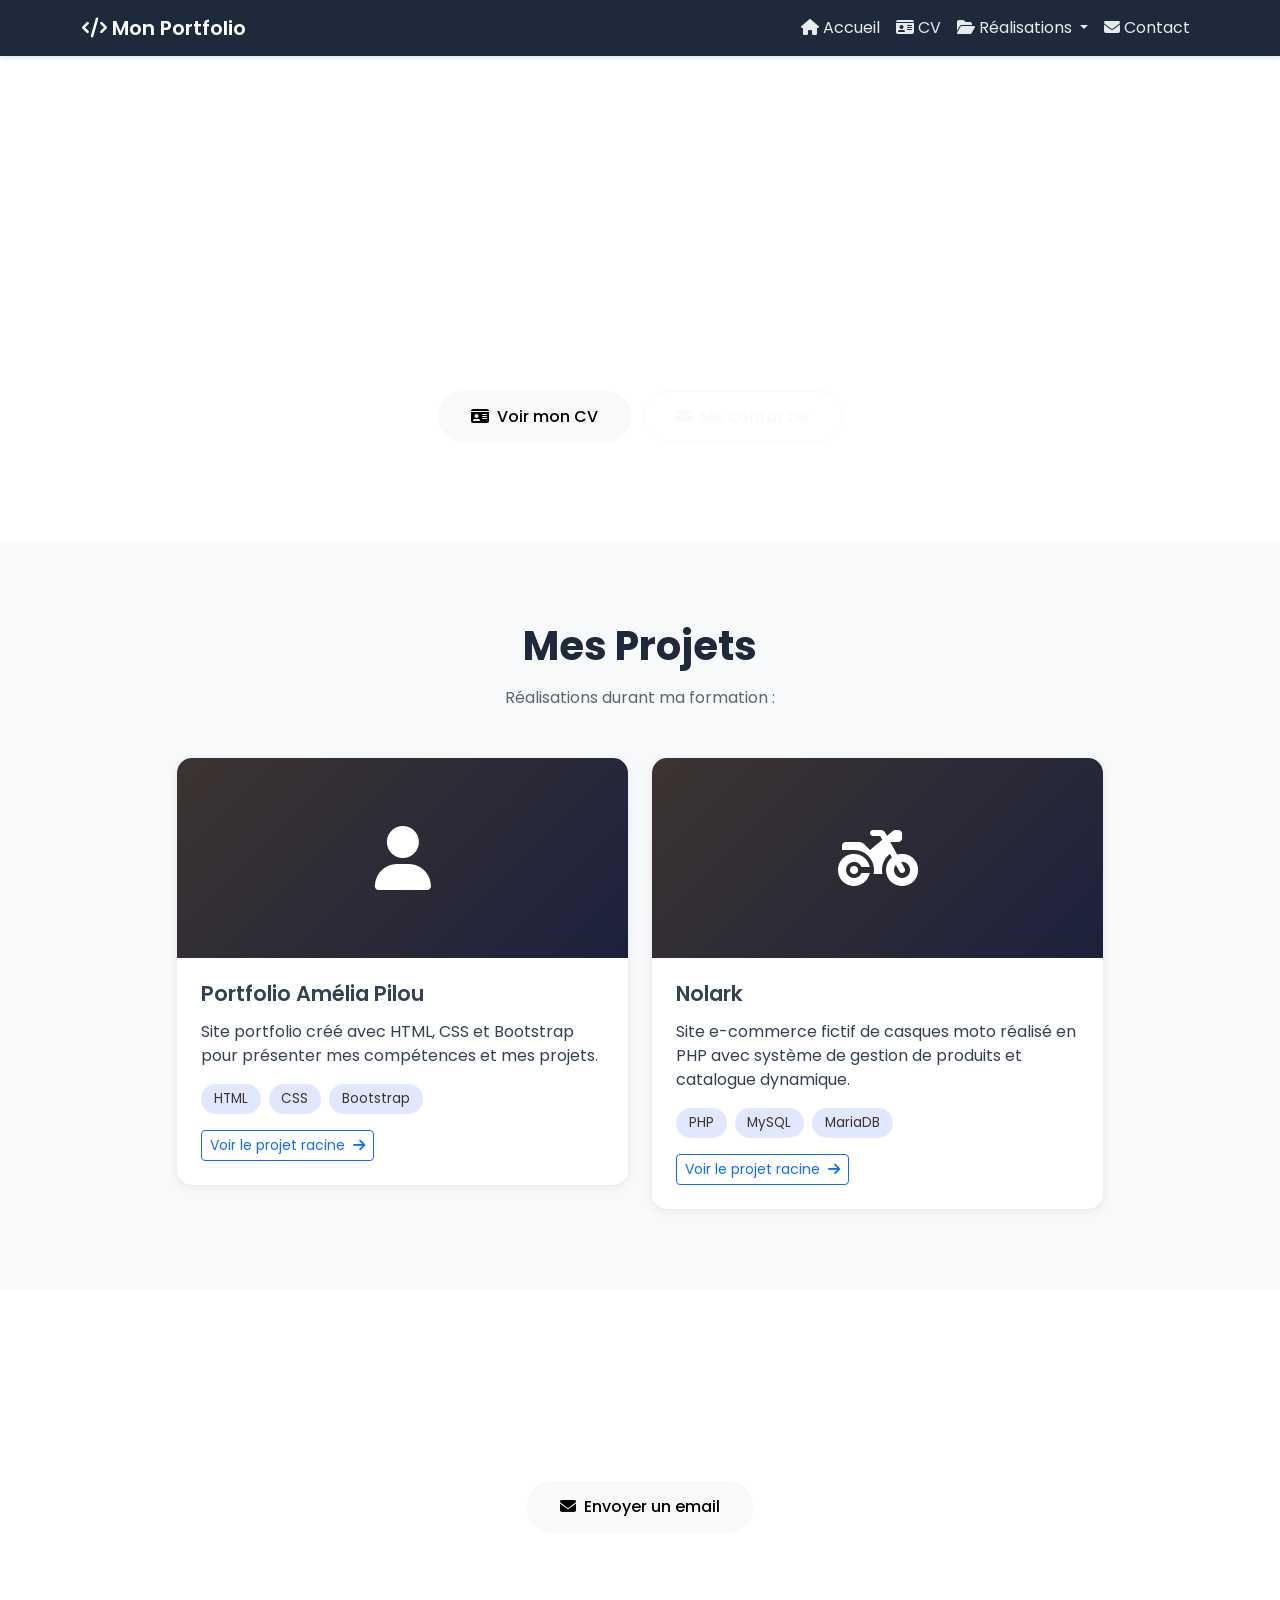
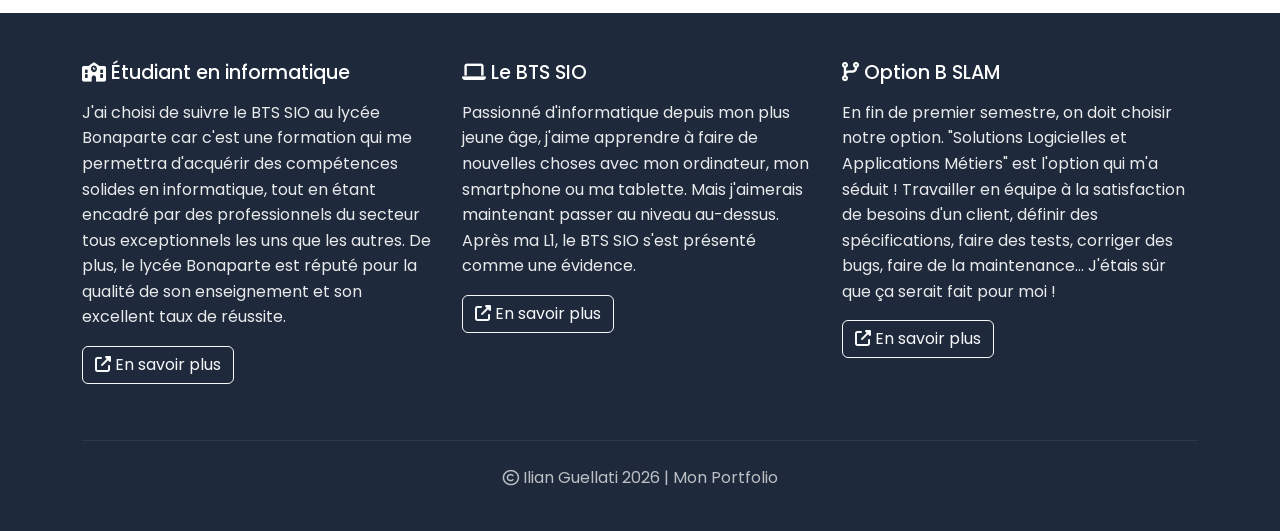
<file: index.html>
<!DOCTYPE html>
<html lang="fr">

<head>
    <!-- Required meta tags -->
    <meta charset="utf-8">
    <meta name="viewport" content="width=device-width, initial-scale=1">
    <meta name="description" content="Portfolio d’Ilian Guellati - BTS SIO SLAM">
    <meta name="author" content="Ilian Guellati">

    <!-- Bootstrap CSS -->
    <link href="https://cdn.jsdelivr.net/npm/bootstrap@5.3.2/dist/css/bootstrap.min.css" rel="stylesheet">
    <title>Portfolio d'Ilian Guellati (BTS SIO 2027)</title>
    <link rel="icon" href="favicon.ico">
    <link rel="stylesheet" href="https://cdnjs.cloudflare.com/ajax/libs/font-awesome/6.5.1/css/all.min.css">
    <link href="css/accueil.css" rel="stylesheet">
    <link href="https://fonts.googleapis.com/css2?family=Poppins:wght@300;400;500;600;700&display=swap"
        rel="stylesheet">
</head>

<body>

    <nav class="navbar navbar-expand-lg navbar-dark fixed-top">
        <div class="container">
            <a class="navbar-brand" href="#">
                <i class="fas fa-code"></i> Mon Portfolio
            </a>
            <button class="navbar-toggler" type="button" data-bs-toggle="collapse" data-bs-target="#navbarNav">
                <span class="navbar-toggler-icon"></span>
            </button>
            <div class="collapse navbar-collapse" id="navbarNav">
                <ul class="navbar-nav ms-auto">
                    <li class="nav-item">
                        <a class="nav-link" href="../index.html">
                            <i class="fas fa-home"></i> Accueil
                        </a>
                    </li>
                    <li class="nav-item">
                        <a class="nav-link active" href="pages/cv.html">
                            <i class="fas fa-id-card"></i> CV
                        </a>
                    </li>
                    <li class="nav-item dropdown">
                        <a class="nav-link dropdown-toggle" href="#" role="button" data-bs-toggle="dropdown">
                            <i class="fas fa-folder-open"></i> Réalisations
                        </a>
                        <ul class="dropdown-menu">
                            <li>
                                <h6 class="dropdown-header">En autonomie</h6>
                            </li>
                            <li><a class="dropdown-item" href="pages/nolark.html"><i class="fas fa-motorcycle"></i>
                                    Nolark</a>
                            </li>
                            <li><a class="dropdown-item" href="pages/portfolio.html"> <i class="fas fa-briefcase"></i>
                                    Portfolio</a></li>
                            <li><a class="dropdown-item" href="pages/etudes.html"><i class="fas fa-tools"></i> Études et
                                    analyses</a></li>
                            <li>
                                <hr class="dropdown-divider">
                            </li>
                            <li>
                                <h6 class="dropdown-header">En entreprise</h6>
                            </li>
                            <li><a class="dropdown-item" href="pages/projet1.html">Projet de 1ère année</a></li>
                            <li><a class="dropdown-item" href="pages/projet2.html">Projet de 2ème année</a></li>
                        </ul>
                    </li>
                    <li class="nav-item">
                        <a class="nav-link" href="pages/contact.html">
                            <i class="fas fa-envelope"></i> Contact
                        </a>
                    </li>
                </ul>
            </div>
        </div>
    </nav>
    <!-- Hero Section -->
    <section class="hero-section" id="accueil">
        <div class="container text-center">
            <h1 class="hero-title"> ILIAN GUELLATI</h1>
            <p class="hero-subtitle">
                Je m'appelle Ilian Guellati, étudiant en BTS SIO option SLAM
            </p>
            <p class="mb-4">
                Passionné par l'informatique, je découvre chaque jour de nouvelles technologies
            </p>
            <div>
                <a href="pages/cv.html" class="btn btn-light btn-custom me-2">
                    <i class="fas fa-id-card me-2"></i>Voir mon CV
                </a>
                <a href="#contact" class="btn btn-outline-light btn-custom">
                    <i class="fas fa-envelope me-2"></i>Me contacter
                </a>
            </div>
        </div>
    </section>
    <!--Section projets-->
    <section class="projects-section" id="projets">
        <div class="container">
            <div class="text-center mb-5">
                <h2 class="section-title">Mes Projets</h2>
                <p class="section-subtitle">Réalisations durant ma formation :</p>
            </div>

            <div class="row g-4 justify-content-center">
                <div class="col-lg-5 col-md-6">
                    <div class="project-card">
                        <div class="project-img">
                            <i class="fas fa-user"></i>
                        </div>
                        <div class="project-body">
                            <h3 class="project-title">Portfolio Amélia Pilou</h3>
                            <p>Site portfolio créé avec HTML, CSS et Bootstrap pour présenter mes compétences
                                et mes projets.</p>
                            <div class="project-tags">
                                <span class="tag">HTML</span>
                                <span class="tag">CSS</span>
                                <span class="tag">Bootstrap</span>
                            </div>
                            <a href="https://ameliapilou.github.io/" class="btn btn-sm btn-outline-primary mt-3">
                                Voir le projet racine <i class="fas fa-arrow-right ms-1"></i>
                            </a>
                        </div>
                    </div>
                </div>

                <div class="col-lg-5 col-md-6">
                    <div class="project-card">
                        <div class="project-img">
                            <i class="fas fa-motorcycle"></i>
                        </div>
                        <div class="project-body">
                            <h3 class="project-title">Nolark</h3>
                            <p>Site e-commerce fictif de casques moto réalisé en PHP avec système de gestion de produits et
                                catalogue dynamique.</p>
                            <div class="project-tags">
                                <span class="tag">PHP</span>
                                <span class="tag">MySQL</span>
                                <span class="tag">MariaDB</span>
                            </div>
                            <a href="https://nolark.gil83.fr/" class="btn btn-sm btn-outline-primary mt-3">
                                Voir le projet racine <i class="fas fa-arrow-right ms-1"></i>
                            </a>
                        </div>
                    </div>
                </div>
            </div>
        </div>
    </section>



    <!-- Section Contact -->
    <section class="contact-section" id="contact">
        <div class="container">
            <h2>Envie de discuter ?</h2>
            <p class="mb-4">N'hésitez pas à me contacter pour toute question ou opportunité !</p>
            <a href="mailto:ilian.guellati@gmail.com" class="btn btn-light btn-custom">
                <i class="fas fa-envelope me-2"></i>Envoyer un email
            </a>
        </div>
    </section>

    </div>
    <!-- Emplacement pour le contenu principal de la page -->
    <footer>
        <div class="container">
            <div class="row">
                <div class="col-lg-4 mb-4">
                    <h2><i class="fas fa-school"></i> Étudiant en informatique</h2>
                    <p>J'ai choisi de suivre le BTS SIO au lycée Bonaparte car
                        c'est une formation qui me permettra d'acquérir des compétences solides
                        en informatique, tout en étant encadré par des professionnels du secteur
                        tous exceptionnels les uns que les autres. De plus, le lycée Bonaparte
                        est réputé pour la qualité de son enseignement et son excellent taux de réussite.
                    </p>
                    <a class="btn btn-outline-light" href="https://www.lyc-bonaparte.fr/Apres-le-Bac/BTS-SIO"
                        target="_blank" role="button">
                        <i class="fas fa-external-link-alt"></i> En savoir plus
                    </a>
                </div>
                <div class="col-lg-4 mb-4">
                    <h2><i class="fas fa-laptop"></i> Le BTS SIO</h2>
                    <p>Passionné d'informatique depuis mon plus jeune âge, j'aime apprendre à faire de nouvelles
                        choses
                        avec mon ordinateur, mon smartphone ou ma tablette. Mais j'aimerais maintenant passer au
                        niveau
                        au-dessus. Après ma L1, le BTS SIO s'est présenté comme une évidence.</p>
                    <a class="btn btn-outline-light"
                        href="https://fr.wikipedia.org/wiki/Brevet_de_technicien_supérieur_-_Services_informatiques_aux_organisations"
                        target="_blank" role="button">
                        <i class="fas fa-external-link-alt"></i> En savoir plus
                    </a>
                </div>
                <div class="col-lg-4 mb-4">
                    <h2><i class="fas fa-code-branch"></i> Option B SLAM</h2>
                    <p>En fin de premier semestre, on doit choisir notre option. "Solutions Logicielles et
                        Applications
                        Métiers" est l'option qui m'a séduit ! Travailler en équipe à la satisfaction de besoins
                        d'un
                        client, définir des spécifications, faire des tests, corriger des bugs, faire de la
                        maintenance... J'étais sûr que ça serait fait pour moi !</p>
                    <a class="btn btn-outline-light"
                        href="https://www.onisep.fr/Ressources/Univers-Formation/Formations/Post-bac/bts-services-informatiques-aux-organisations-option-b-solutions-logicielles-et-applications-metiers"
                        target="_blank" role="button">
                        <i class="fas fa-external-link-alt"></i> En savoir plus
                    </a>
                </div>
            </div>
            <p class="text-center" id="copyright">
                <i class="far fa-copyright"></i> Ilian Guellati 2026 | Mon Portfolio
            </p>
        </div>
    </footer>
    <!-- Optional JavaScript -->
    <!-- Option 1: jQuery and Bootstrap Bundle (includes Popper) -->
    <script src="https://cdn.jsdelivr.net/npm/bootstrap@5.3.2/dist/js/bootstrap.bundle.min.js"></script>
</body>

</html>
</file>
<file: css/accueil.css>
/* acceuil.css - Styles pour le CV d'Ilian Guellati */
/*
    Created on : 26 janv. 2026, 10:43:40
    Author     : ilian.guellati
*/

/* Variables de couleurs */
:root {
    --primary-color: #3c3431;
    --secondary-color: #1c213c;
    --dark-color: #1e293b;
    --light-color: #f8fafc;
    --text-color: #334155;
}

body {
    font-family: 'Poppins', sans-serif;
    color: var(--text-color);
}

/* Navbar */
.navbar {
    background-color: var(--dark-color) !important;
    box-shadow: 0 2px 4px rgba(0, 0, 0, 0.1);
}

.navbar-brand {
    font-weight: 600;
    color: white !important;
}

.nav-link {
    color: rgba(255, 255, 255, 0.9) !important;
    transition: color 0.3s;
}

.nav-link:hover {
    color: var(--primary-color) !important;
}

/* Hero Section */
.hero-section {
    background: linear-gradient(135deg, #313a5e 0%);
    color: white;
    padding: 150px 0 100px;
    margin-top: 56px;
}

.hero-title {
    font-size: 3rem;
    font-weight: 700;
    margin-bottom: 1rem;
}

.hero-subtitle {
    font-size: 1.3rem;
    margin-bottom: 2rem;
    opacity: 0.95;
}

.btn-custom {
    padding: 0.8rem 2rem;
    border-radius: 25px;
    font-weight: 500;
    transition: transform 0.3s;
}

.btn-custom:hover {
    transform: translateY(-3px);
}

/* Section à propos */
.about-section {
    padding: 80px 0;
    background-color: #f8f9fa;
}

.section-title {
    font-size: 2.5rem;
    font-weight: 700;
    color: var(--dark-color);
    margin-bottom: 1rem;
}

.section-subtitle {
    color: var(--text-color);
    opacity: 0.8;
    margin-bottom: 3rem;
}

/* Cards */
.card-custom {
    border: none;
    border-radius: 15px;
    padding: 2rem;
    height: 100%;
    background: white;
    box-shadow: 0 2px 10px rgba(0, 0, 0, 0.08);
    transition: all 0.3s;
}

.card-custom:hover {
    box-shadow: 0 5px 20px rgba(0, 0, 0, 0.15);
    transform: translateY(-5px);
}

.card-icon {
    width: 70px;
    height: 70px;
    background: linear-gradient(135deg, var(--primary-color), var(--secondary-color));
    border-radius: 15px;
    display: flex;
    align-items: center;
    justify-content: center;
    margin: 0 auto 1.5rem;
}

.card-icon i {
    font-size: 2rem;
    color: white;
}

.card-title {
    font-size: 1.3rem;
    font-weight: 600;
    margin-bottom: 1rem;
}

/* Section Projets */
.projects-section {
    padding: 80px 0;
    background-color: #f8f9fa;
}

.project-card {
    background: white;
    border-radius: 15px;
    overflow: hidden;
    box-shadow: 0 2px 10px rgba(0, 0, 0, 0.08);
    transition: all 0.3s;
}

.project-card:hover {
    box-shadow: 0 5px 20px rgba(0, 0, 0, 0.15);
    transform: translateY(-5px);
}

.project-img {
    height: 200px;
    background: linear-gradient(135deg, var(--primary-color), var(--secondary-color));
    display: flex;
    align-items: center;
    justify-content: center;
}

.project-img i {
    font-size: 4rem;
    color: white;
}

.project-body {
    padding: 1.5rem;
}

.project-title {
    font-size: 1.3rem;
    font-weight: 600;
    margin-bottom: 0.8rem;
}

.project-tags {
    display: flex;
    gap: 0.5rem;
    margin-top: 1rem;
    flex-wrap: wrap;
}

.tag {
    background-color: #e0e7ff;
    color: var(--primary-color);
    padding: 0.3rem 0.8rem;
    border-radius: 15px;
    font-size: 0.85rem;
}

/* Section Contact */
.contact-section {
    padding: 80px 0;
    background: linear-gradient(135deg, #72617e 0%);
    color: white;
    text-align: center;
}

.contact-section h2 {
    font-size: 2.5rem;
    font-weight: 700;
    margin-bottom: 1rem;
}

/* Footer */
footer {
    background-color: var(--dark-color);
    color: white;
    padding: 3rem 0 1.5rem;
}

footer h2 {
    font-size: 1.2rem;
    margin-bottom: 1rem;
}

footer p {
    opacity: 0.9;
    line-height: 1.6;
}

#copyright {
    border-top: 1px solid rgba(255, 255, 255, 0.1);
    margin-top: 2rem;
    padding-top: 1.5rem;
    opacity: 0.7;
}

/* Responsive */
@media (max-width: 768px) {
    .hero-title {
        font-size: 2rem;
    }

    .section-title {
        font-size: 2rem;
    }
}
</file>
